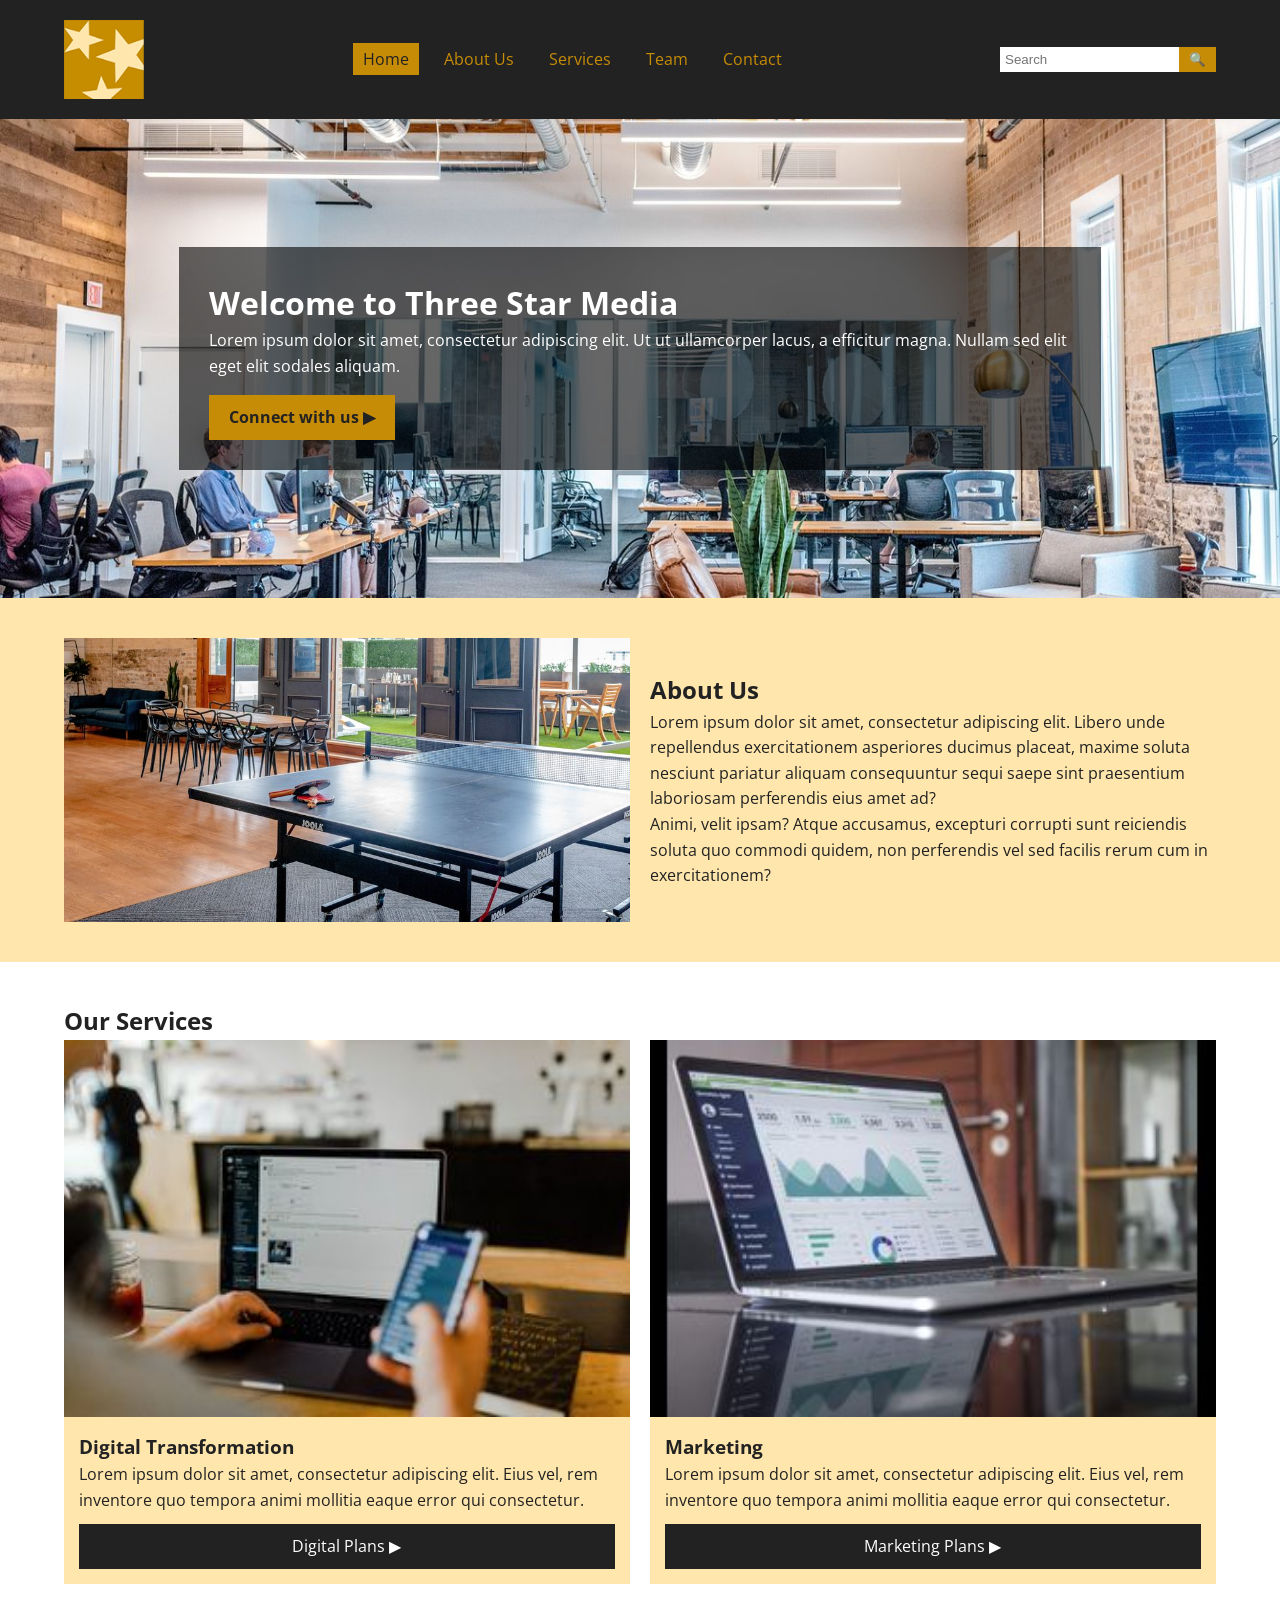
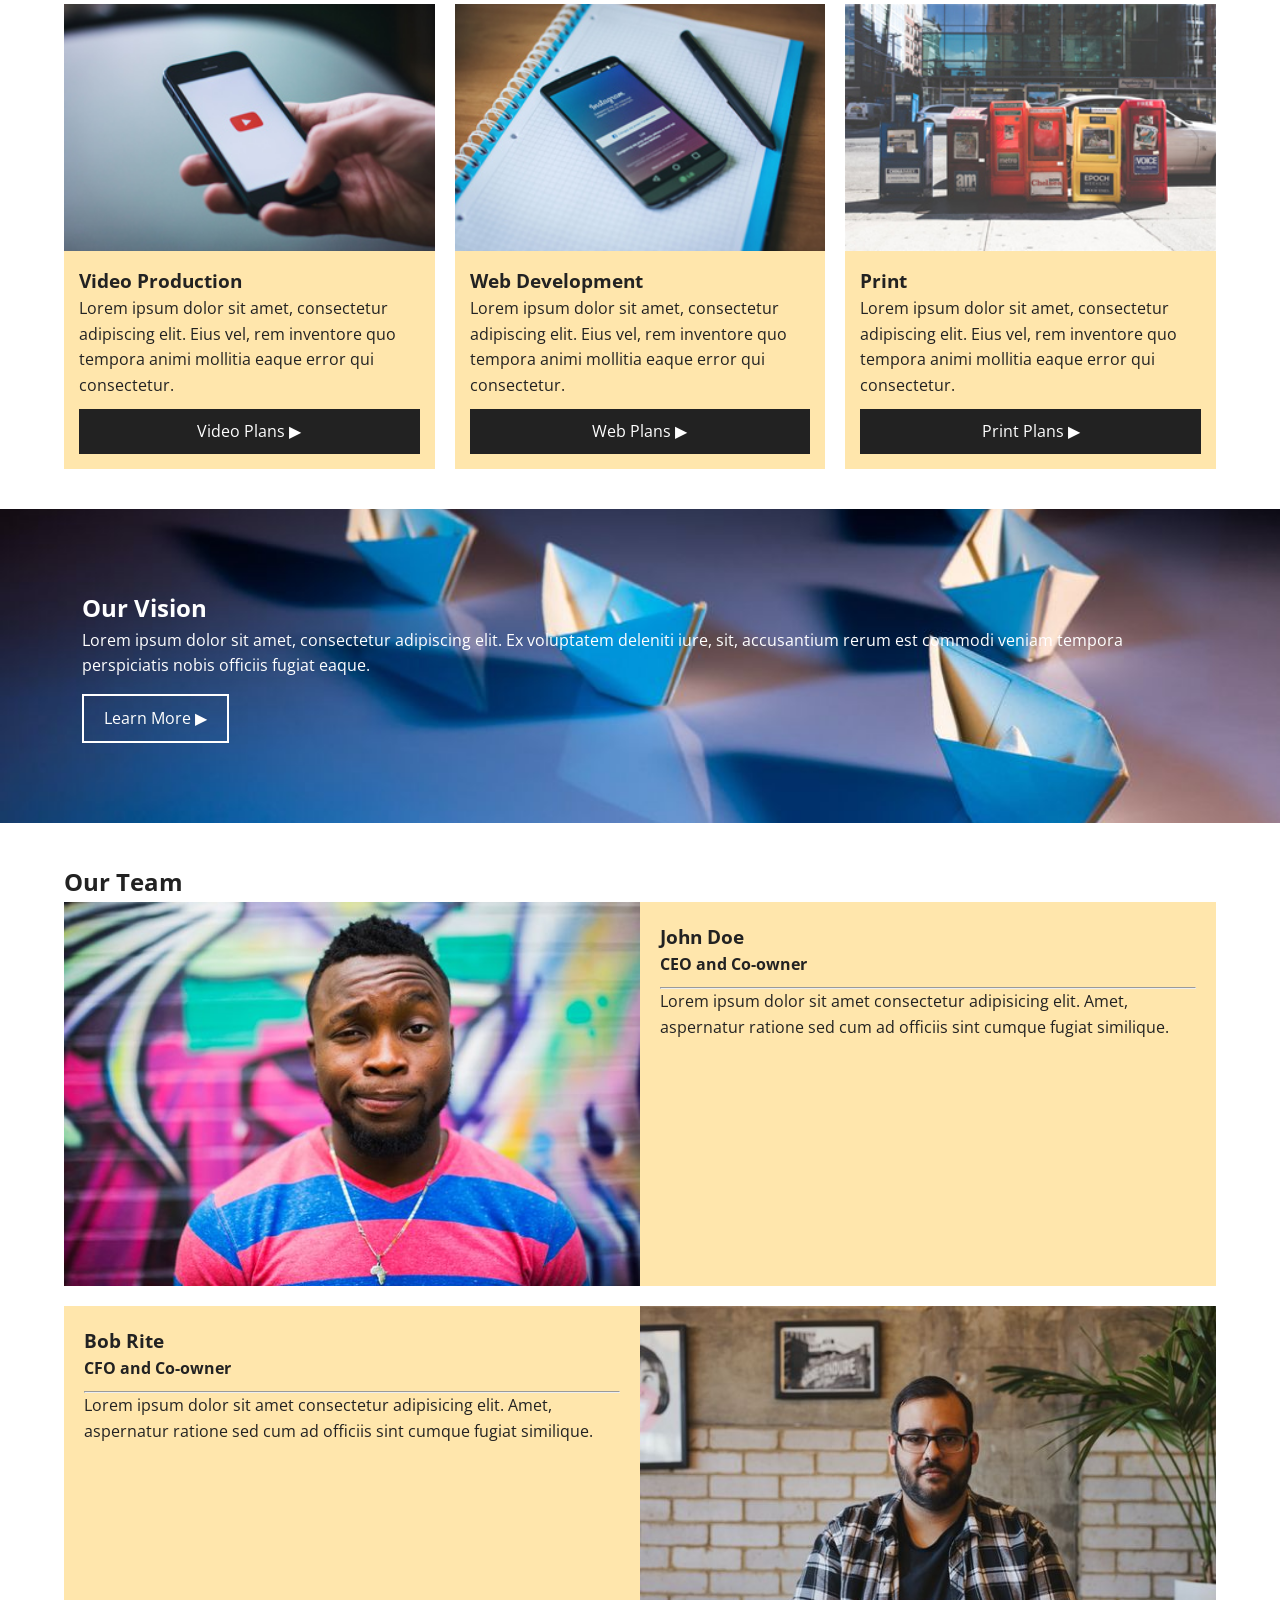
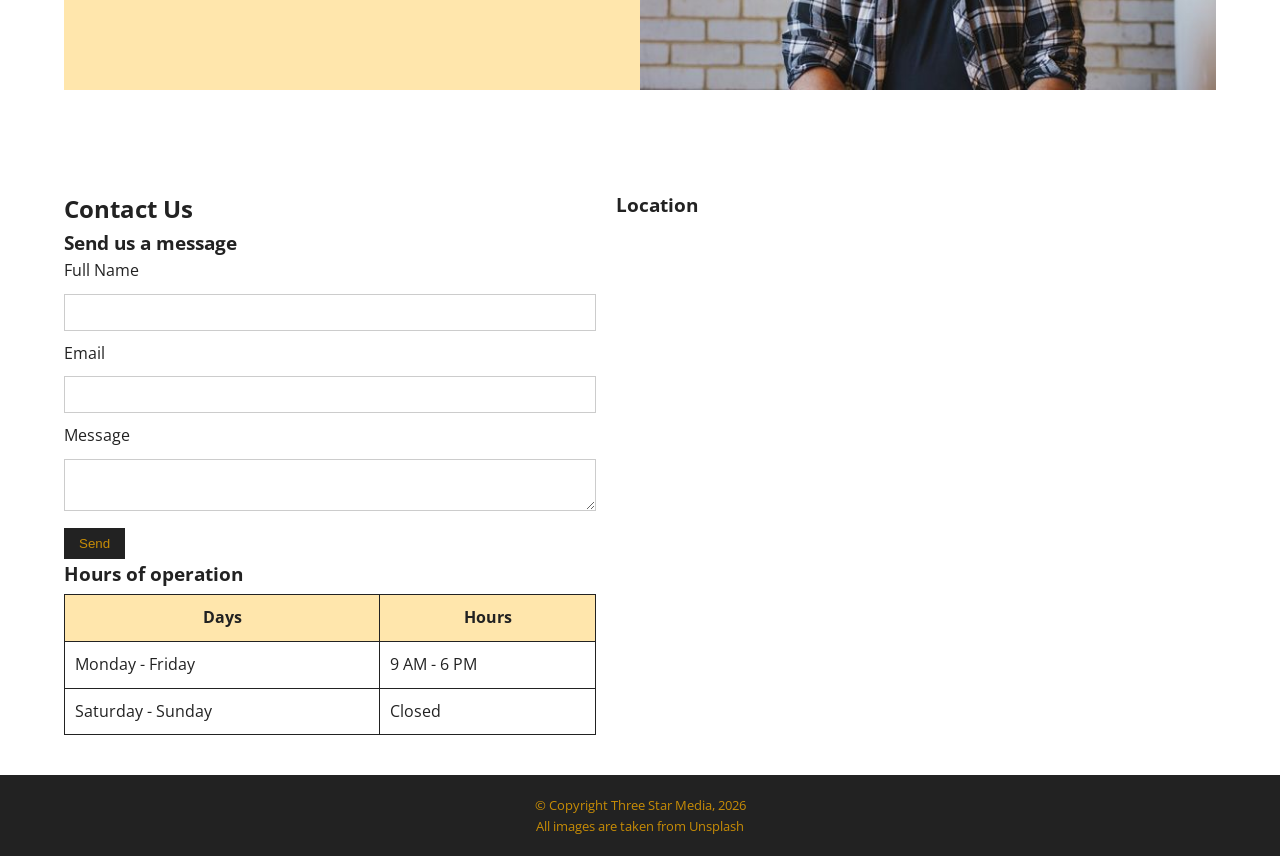
<file: final-project/index.html>
<!DOCTYPE html>
<html lang="en">
<head>
    <meta charset="UTF-8">
    <meta name="viewport" content="width=device-width, initial-scale=1.0">
    <title>Three Star Media</title>
    <link href="https://fonts.googleapis.com/css2?family=Open+Sans:wght@400;600;700&display=swap" rel="stylesheet">
    <link rel="stylesheet" href="css/main.css">
</head>
<body>

    <header class="main-header">
        <div class="container header-flex">
            <div class="logo">
                <img src="images/logo.png" alt="Three Star Media Logo">
            </div>
            <nav class="main-nav">
                <ul>
                    <li><a href="#" class="active">Home</a></li>
                    <li><a href="#">About Us</a></li>
                    <li><a href="#">Services</a></li>
                    <li><a href="#">Team</a></li>
                    <li><a href="#">Contact</a></li>
                </ul>
            </nav>
            <div class="search-container">
                <input type="text" placeholder="Search">
                <button type="submit">🔍</button>
            </div>
        </div>
    </header>

    <main>
        <section class="hero">
            <div class="container">
                <div class="hero-content">
                    <h1>Welcome to Three Star Media</h1>
                    <p>Lorem ipsum dolor sit amet, consectetur adipiscing elit. Ut ut ullamcorper lacus, a efficitur magna. Nullam sed elit eget elit sodales aliquam.</p>
                    <a href="#" class="btn-yellow">Connect with us ▶</a>
                </div>
            </div>
        </section>

        <section class="about">
            <div class="container about-grid">
                <img src="images/about-us.jpg" alt="About our office">
                <div class="about-text">
                    <h2>About Us</h2>
                    <p>Lorem ipsum dolor sit amet, consectetur adipiscing elit. Libero unde repellendus exercitationem asperiores ducimus placeat, maxime soluta nesciunt pariatur aliquam consequuntur sequi saepe sint praesentium laboriosam perferendis eius amet ad?</p>
                    <p>Animi, velit ipsam? Atque accusamus, excepturi corrupti sunt reiciendis soluta quo commodi quidem, non perferendis vel sed facilis rerum cum in exercitationem?</p>
                </div>
            </div>
        </section>

        <section class="services container">
            <h2>Our Services</h2>
            <div class="services-grid">
                <article class="service-card">
                    <img src="images/digital.jpg" alt="Digital Transformation">
                    <div class="card-body">
                        <h3>Digital Transformation</h3>
                        <p>Lorem ipsum dolor sit amet, consectetur adipiscing elit. Eius vel, rem inventore quo tempora animi mollitia eaque error qui consectetur.</p>
                        <a href="#" class="btn-dark">Digital Plans ▶</a>
                    </div>
                </article>

                <article class="service-card">
                    <img src="images/marketing.jpg" alt="Marketing">
                    <div class="card-body">
                        <h3>Marketing</h3>
                        <p>Lorem ipsum dolor sit amet, consectetur adipiscing elit. Eius vel, rem inventore quo tempora animi mollitia eaque error qui consectetur.</p>
                        <a href="#" class="btn-dark">Marketing Plans ▶</a>
                    </div>
                </article>

                <article class="service-card">
                    <img src="images/video.jpg" alt="Video Production">
                    <div class="card-body">
                        <h3>Video Production</h3>
                        <p>Lorem ipsum dolor sit amet, consectetur adipiscing elit. Eius vel, rem inventore quo tempora animi mollitia eaque error qui consectetur.</p>
                        <a href="#" class="btn-dark">Video Plans ▶</a>
                    </div>
                </article>

                <article class="service-card">
                    <img src="images/web.jpg" alt="Web Development">
                    <div class="card-body">
                        <h3>Web Development</h3>
                        <p>Lorem ipsum dolor sit amet, consectetur adipiscing elit. Eius vel, rem inventore quo tempora animi mollitia eaque error qui consectetur.</p>
                        <a href="#" class="btn-dark">Web Plans ▶</a>
                    </div>
                </article>

                <article class="service-card">
                    <img src="images/print.jpg" alt="Print">
                    <div class="card-body">
                        <h3>Print</h3>
                        <p>Lorem ipsum dolor sit amet, consectetur adipiscing elit. Eius vel, rem inventore quo tempora animi mollitia eaque error qui consectetur.</p>
                        <a href="#" class="btn-dark">Print Plans ▶</a>
                    </div>
                </article>
            </div>
        </section>

        <section class="vision">
            <div class="container">
                <h2>Our Vision</h2>
                <p>Lorem ipsum dolor sit amet, consectetur adipiscing elit. Ex voluptatem deleniti iure, sit, accusantium rerum est commodi veniam tempora perspiciatis nobis officiis fugiat eaque.</p>
                <a href="#" class="btn-outline">Learn More ▶</a>
            </div>
        </section>

        <section class="team container">
            <h2>Our Team</h2>
            <div class="team-wrapper">
                <article class="team-member">
                    <img src="images/john.jpg" alt="John Doe">
                    <div class="member-info">
                        <h3>John Doe</h3>
                        <p class="role">CEO and Co-owner</p>
                        <hr>
                        <p>Lorem ipsum dolor sit amet consectetur adipisicing elit. Amet, aspernatur ratione sed cum ad officiis sint cumque fugiat similique.</p>
                    </div>
                </article>

                <article class="team-member">
                    <img src="images/bob.jpg" alt="Bob Rite">
                    <div class="member-info">
                        <h3>Bob Rite</h3>
                        <p class="role">CFO and Co-owner</p>
                        <hr>
                        <p>Lorem ipsum dolor sit amet consectetur adipisicing elit. Amet, aspernatur ratione sed cum ad officiis sint cumque fugiat similique.</p>
                    </div>
                </article>
            </div>
        </section>

        <section class="contact container">
            <div class="contact-grid">
                <div class="contact-form">
                    <h2>Contact Us</h2>
                    <h3>Send us a message</h3>
                    <form>
                        <label>Full Name</label>
                        <input type="text">
                        <label>Email</label>
                        <input type="email">
                        <label>Message</label>
                        <textarea></textarea>
                        <button type="submit" class="btn-dark-small">Send</button>
                    </form>
                    <h3>Hours of operation</h3>
                    <table>
                        <thead>
                            <tr>
                                <th>Days</th>
                                <th>Hours</th>
                            </tr>
                        </thead>
                        <tbody>
                            <tr>
                                <td>Monday - Friday</td>
                                <td>9 AM - 6 PM</td>
                            </tr>
                            <tr>
                                <td>Saturday - Sunday</td>
                                <td>Closed</td>
                            </tr>
                        </tbody>
                    </table>
                </div>
                <div class="location-details">
                    <h3>Location</h3>
                    <iframe src="https://www.google.com/maps/embed?pb=!1m18!1m12!1m3!1d2803.990150494091!2d-75.76017288799716!3d45.349011090996186!2m3!1f0!2f0!3f0!3m2!1i1024!2i768!4f13.1!3m3!1m2!1s0x4cce07fde3c9a467%3A0xb368c3f179109015!2sAlgonquin%20College%20Building%20T%2C%20Woodroffe%20Avenue%2C%20Nepean%2C%20ON!5e0!3m2!1sen!2sca!4v1776822720013!5m2!1sen!2sca" width="600" height="450" style="border:0;" allowfullscreen="" loading="lazy" referrerpolicy="no-referrer-when-downgrade"></iframe>
                    
                </div>
            </div>
        </section>
    </main>

    <footer>
        <div class="container">
            <p>© Copyright Three Star Media, 2026</p>
            <p>All images are taken from Unsplash</p>
        </div>
    </footer>

</body>
</html>
</file>
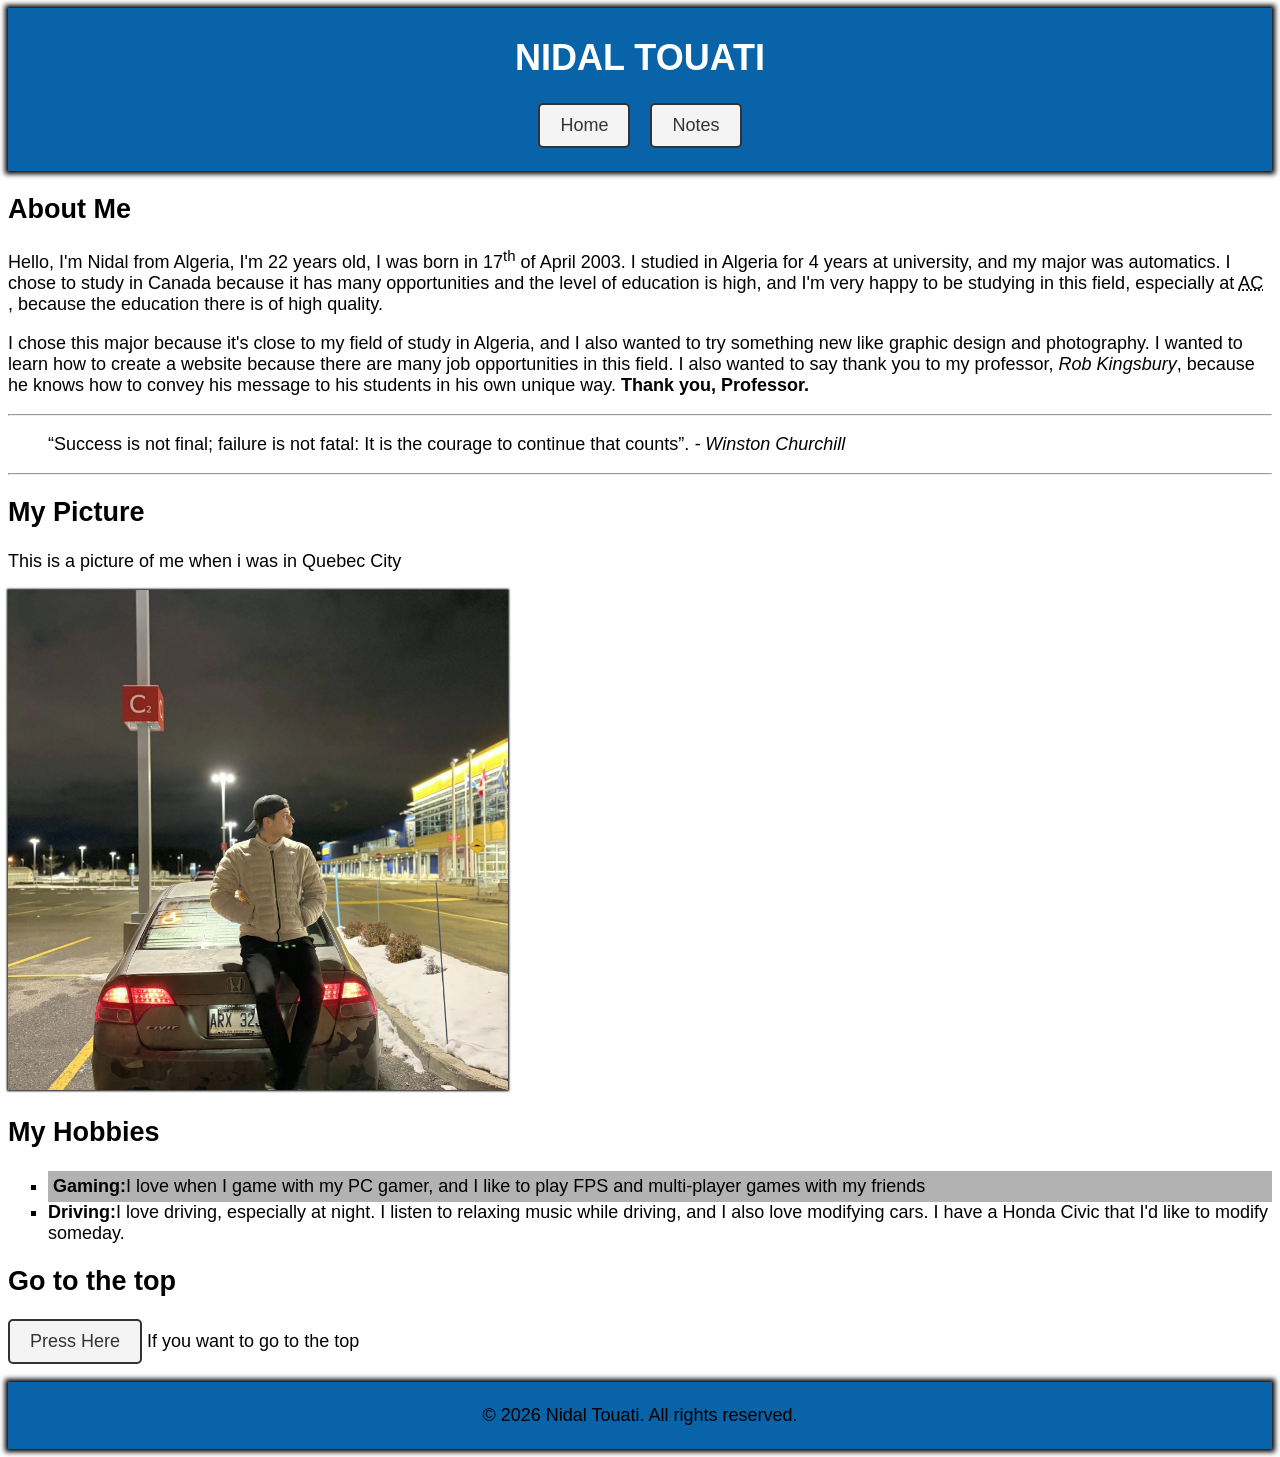
<file: html-assignment/index.html>
<!DOCTYPE html>
<html lang="en">
<head>
    <meta charset="UTF-8">
    <meta name="viewport" content="width=device-width, initial-scale=1.0">
    <title>Toua0011 HTML Assignment</title>
    <link href="css/main.css" rel="stylesheet">
</head>

<body id="aboutme">
    <header>
        <h1 class="site-title">Nidal Touati</h1>
        <nav>
            <ul>
                <li><a href="index.html" >Home</a></li>
                <li><a href="notes.html" >Notes</a></li>
            </ul>
            
        </nav>
        
    </header>
    

    <main>
        <article>
          <h2>About Me</h2>

          <p>Hello, I'm Nidal from Algeria, I'm 22 years old, I was born in 17<sup>th</sup> of April 2003. I studied in Algeria for 4 years at university, and my major was automatics. I chose to study in Canada because it has many opportunities and the level of education is high, and I'm very happy to be studying in this field, especially at <abbr title="Algonquin College">AC</abbr> , because the education there is of high quality.</p>

          <p>I chose this major because it's close to my field of study in Algeria, and I also wanted to try something new like graphic design and photography. I wanted to learn how to create a website because there are many job opportunities in this field. I also wanted to say thank you to my professor, <em>Rob Kingsbury</em>, because he knows how to convey his message to his students in his own unique way. <strong>Thank you, Professor.</strong></p>

        </article>
        <hr>
        <blockquote>
            <q>Success is not final; failure is not fatal: It is the courage to continue that counts</q>. <cite>- Winston Churchill </cite>
        </blockquote>
        <hr>

        <section>
            <h2>My Picture</h2>
            <p>This is a picture of me when i was in Quebec City</p>
            <img class="container" src="images/nidal-honda.jpeg" id="my-image" alt="picture of me in Quebec City">

        </section>
        <section>
            <h2>My Hobbies</h2>
            <ul class="hobbies-list">
                <li><strong>Gaming:</strong>I love when I game with my PC gamer, and I like to play FPS and multi-player games with my friends</li>
                <li><strong>Driving:</strong>I love driving, especially at night. I listen to relaxing music while driving, and I also love modifying cars. I have a Honda Civic that I'd like to modify someday.</li>
            </ul>
        </section>
                        
        <section>
            <h2>Go to the top</h2>
            <nav>
                <p><a href="#aboutme"> Press Here</a> If you want to go to the top </p>
            </nav>
            
        </section>

    </main>

    <footer>
        <p>&copy; 2026 Nidal Touati. All rights reserved.</p>
    </footer>


</body>
</html>
</file>
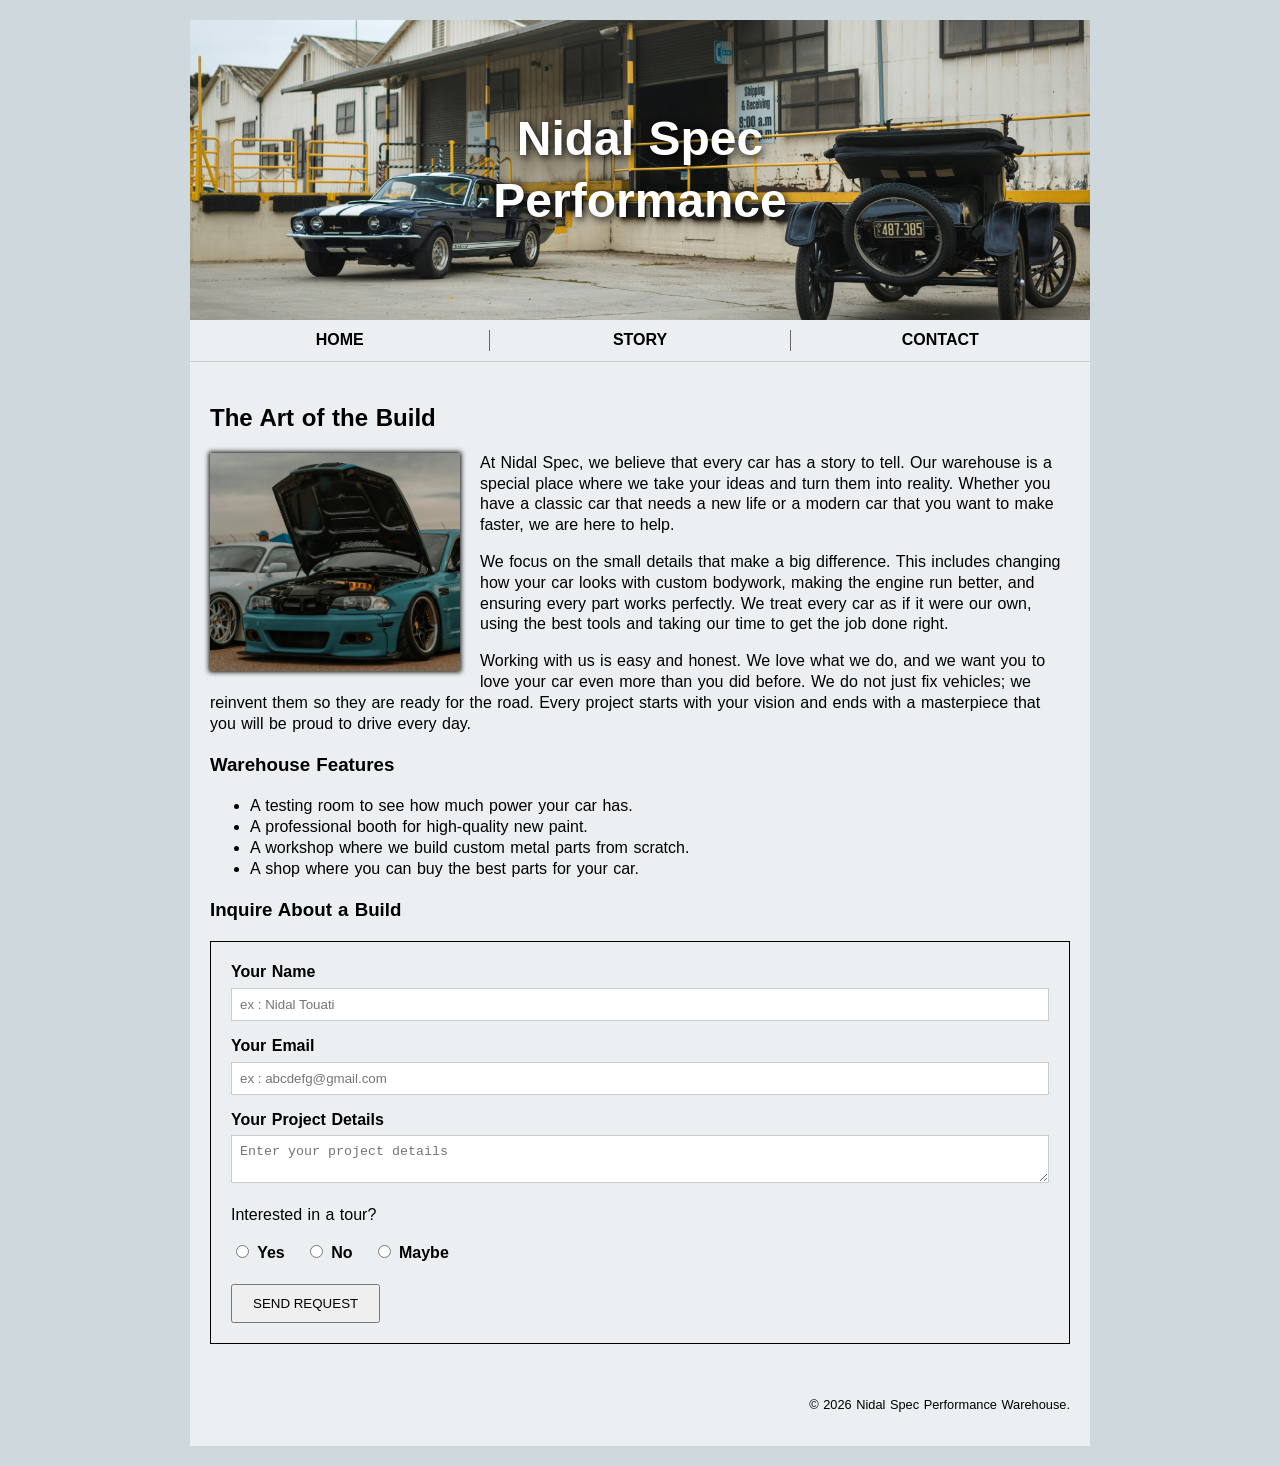
<file: midterm/index.html>
<!DOCTYPE html>
<html lang="en">
<head>
    <meta charset="UTF-8">
    <meta name="viewport" content="width=device-width, initial-scale=1.0">
    <title>Nidal Spec Performance | Custom Warehouse</title>
    <!-- External CSS file -->
    <link rel="stylesheet" href="css/main.css">
</head>
<body id="home">

    <div class="wrapper">
        <!-- header uses <img> tag for the image -->
        <header>
            <!-- Header image -->
            <img src="images/hero-car.jpg" alt="Custom car inside a warehouse" class="hero-img">

            <h1>Nidal Spec Performance</h1>
        </header>
        <!-- NAVIGATION -->
        <nav>
            <ul>
                <li><a href="#home">HOME</a></li>
                <li><a href="#story">STORY</a></li>
                <li><a href="#contact">CONTACT</a></li>
            </ul>
        </nav>
        <!-- MAIN CONTENT -->
        <main id="story">
            
            <article>
                <h2>The Art of the Build</h2>
                <img src="images/side-car.jpg" alt="Engine detail" id="side-img">
                <p>
                    At Nidal Spec, we believe that every car has a story to tell. Our warehouse is a special place where we take your ideas and turn them into reality. Whether you have a classic car that needs a new life or a modern car that you want to make faster, we are here to help.
                </p>
                <p>
                    We focus on the small details that make a big difference. This includes changing how your car looks with custom bodywork, making the engine run better, and ensuring every part works perfectly. We treat every car as if it were our own, using the best tools and taking our time to get the job done right.
                </p>
                <p>
                    Working with us is easy and honest. We love what we do, and we want you to love your car even more than you did before. We do not just fix vehicles; we reinvent them so they are ready for the road. Every project starts with your vision and ends with a masterpiece that you will be proud to drive every day.
                </p>
            </article>
            <!-- projects section -->
            <!-- Proper unordered list <ul><li> syntax -->
            <section>
                <h3>Warehouse Features</h3>
                <ul>
                    <li>A testing room to see how much power your car has.</li>
                    <li>A professional booth for high-quality new paint.</li>
                    <li>A workshop where we build custom metal parts from scratch.</li>
                    <li>A shop where you can buy the best parts for your car.</li>
                </ul>
            </section>

            <section>
                <h3>Inquire About a Build</h3>
                <!-- forms -->
                <form id="contact" action="#" method="post">
                    <div class="form-group">
                        <label for="user-name">Your Name</label>
                        <input type="text" id="user-name" name="user-name" placeholder="ex : Nidal Touati" required >
                    </div>

                    <div class="form-group">
                        <label for="user-email">Your Email</label>
                        <input type="email" id="user-email" name="user-email" placeholder="ex : abcdefg@gmail.com" required >
                    </div>

                    <div class="form-group">
                        <label for="user-msg">Your Project Details</label>
                        <textarea id="user-msg" name="user-msg" placeholder="Enter your project details" ></textarea>
                    </div>

                    <p>Interested in a tour?</p>
                    <div class="radio-group">
                        <label><input type="radio" id="tour-yes" name="tour" value="yes"> Yes</label>
                        <label><input type="radio" id="tour-no" name="tour" value="no"> No</label>
                        <label><input type="radio" id="tour-maybe" name="tour" value="maybe"> Maybe</label>
                    </div>
                    <!-- Submit button -->
                    <button type="submit" class="submit-btn">SEND REQUEST</button>
                </form>
            </section>
        </main>
        <!-- footer -->
        <footer>
            <p>&copy; 2026 Nidal Spec Performance Warehouse.</p>
        </footer>
    </div>

</body>
</html>
</file>
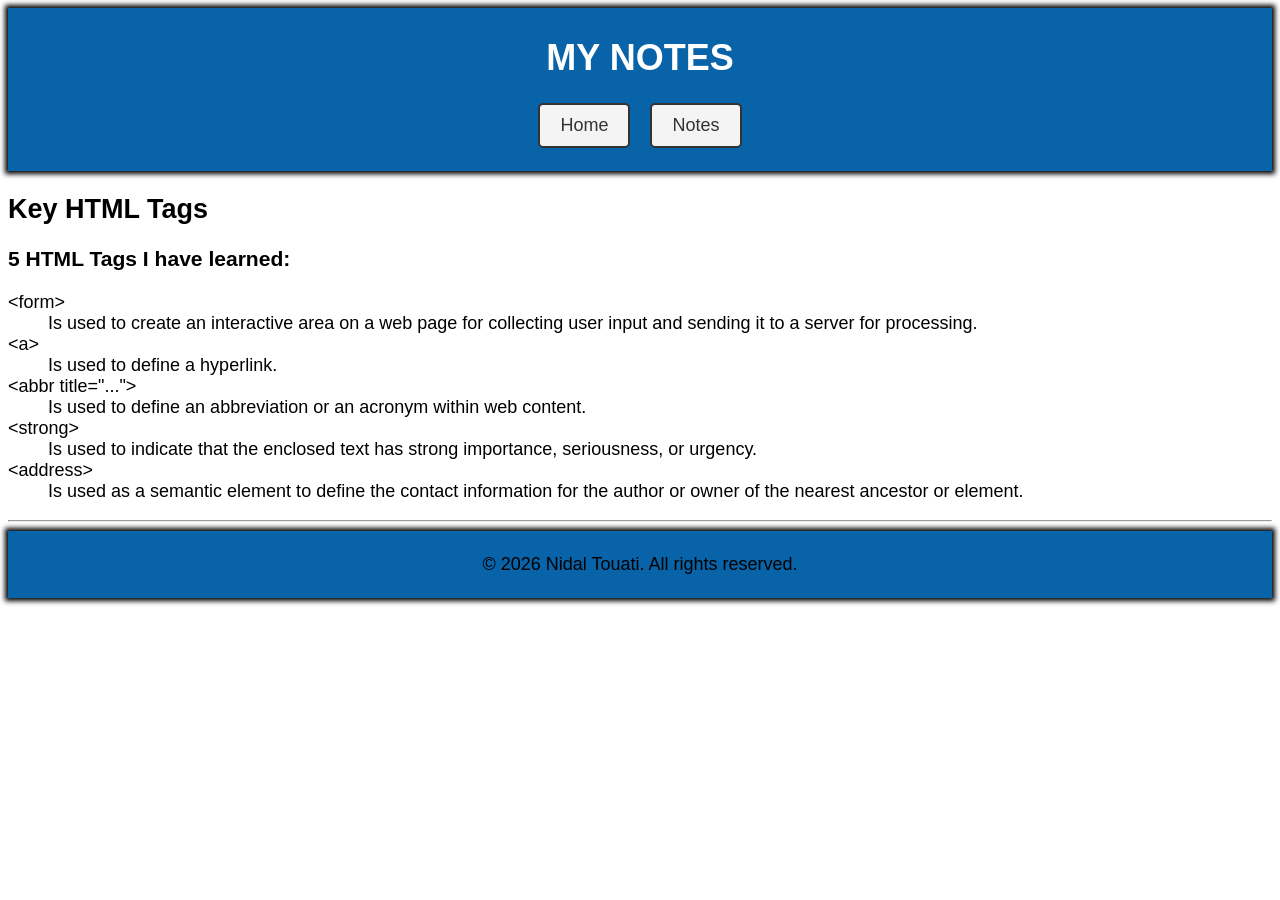
<file: html-assignment/notes.html>
<!DOCTYPE html>
<html lang="en">
<head>
    <meta charset="UTF-8">
    <meta name="viewport" content="width=device-width, initial-scale=1.0">
    <title>HTML Notes</title>
    <link href="css/main.css" rel="stylesheet">
</head>
<body>
    <header>
        <h1 class="stayl">MY NOTES</h1>
        <nav>
            <ul>
                <li><a href="index.html" >Home</a></li>
                <li><a href="notes.html" >Notes</a></li>
            </ul>
            
        </nav>
        
    </header>

    <main>
        <h2>Key HTML Tags</h2>
        <section>
            <h3> 5 HTML Tags I have learned:</h3>
            <dl>
                <dt>&lt;form&gt;</dt>
                <dd>Is used to create an interactive area on a web page for collecting user input and sending it to a server for processing.</dd>

                <dt>&lt;a&gt;</dt>
                <dd>Is used to define a hyperlink.</dd>

                <dt>&lt;abbr title="..."&gt;</dt>
                <dd>Is used to define an abbreviation or an acronym within web content.</dd>

                <dt>&lt;strong&gt;</dt>
                <dd>Is used to indicate that the enclosed text has strong importance, seriousness, or urgency.</dd>

                <dt>&lt;address&gt;</dt>
                <dd>Is used as a semantic element to define the contact information for the author or owner of the nearest ancestor or element.</dd>
            </dl>
        </section>

    </main>
    <hr>
    <footer>
        <p>&copy; 2026 Nidal Touati. All rights reserved.</p>
    </footer>
</body>
</html>
</file>
<file: final-project/css/main.css>
/* RESET */
* {
    margin: 0;
    padding: 0;
    box-sizing: border-box;
}

/* BASE */
body {
    font-family: 'Open Sans', sans-serif;
    color: #222;
    line-height: 1.6;
}

img {
    width: 100%;
    display: block;
}

.container {
    width: 90%;
    max-width: 1200px;
    margin: auto;
}

/* HEADER */
header {
    background: #222;
    padding: 20px 0;
}

.header-flex {
    display: flex;
    flex-direction: column;
    align-items: center;
    gap: 15px;
}

.logo img {
    width: 80px;
}

nav ul {
    display: flex;
    list-style: none;
    gap: 15px;
}

nav a {
    color: #c78c06;
    text-decoration: none;
    padding: 5px 10px;
}

nav a.active {
    background: #c78c06;
    color: #222;
}

/* SEARCH */
.search-container {
    display: flex;
}

.search-container input {
    padding: 5px;
    border: none;
}

.search-container button {
    background: #c78c06;
    border: none;
    padding: 5px 10px;
    cursor: pointer;
}

/* HERO */
.hero {
    background: url('../images/main-banner.jpg') center/cover no-repeat;
    padding: 10%;
}

.hero-content {
    background: rgba(0,0,0,0.6);
    color: white;
    padding: 30px;
    max-width: 5000px;
}

.hero h1 {
    font-size: 2rem;
}

.btn-yellow {
    display: inline-block;
    margin-top: 15px;
    background: #c78c06;
    color: #222;
    padding: 10px 20px;
    text-decoration: none;
    font-weight: bold;
}

/* ABOUT */
.about {
    background: #ffe6ac;
    padding: 40px 0;
}

.about-grid {
    display: grid;
    gap: 20px;
}

/* SERVICES */
.services {
    padding: 40px 0;
}

.services-grid {
    display: grid;
    gap: 20px;
}

.service-card {
    background: #ffe6ac;
}

.card-body {
    padding: 15px;
}

.btn-dark {
    display: block;
    text-align: center;
    background: #222;
    color: white;
    padding: 10px;
    text-decoration: none;
    margin-top: 10px;
}

/* VISION */
.vision {
    background: url('../images/vision.jpg') center/cover no-repeat;
    color: white;
    text-align: left;
    padding: 80px 20px;
}

.btn-outline {
    display: inline-block;
    margin-top: 15px;
    border: 2px solid white;
    color: white;
    padding: 10px 20px;
    text-decoration: none;
}

/* TEAM */
.team {
    padding: 40px 0;
}

.team-member {
    margin-bottom: 20px;
}

.member-info {
    background: #ffe6ac;
    padding: 20px;
}

.role {
    font-weight: bold;
    margin-bottom: 10px;
}

/* CONTACT */
.contact {
    padding: 40px 0;
}

.contact-grid {
    display: grid;
    gap: 20px;
}

.contact-form input,
.contact-form textarea {
    width: 100%;
    padding: 10px;
    margin: 10px 0;
    border: 1px solid #ccc;
}

.btn-dark-small {
    background: #222;
    color: #c78c06;
    padding: 8px 15px;
    border: none;
}

/* TABLE */
table {
    width: 100%;
    border-collapse: collapse;
    margin-top: 5px;
}

th, td {
    border: 1px solid #222;
    padding: 10px;
}

th {
    background: #ffe6ac;
}

/* FOOTER */
footer {
    background: #222;
    color: #c78c06;
    text-align: center;
    padding: 20px 0;
    font-size: 0.8rem;
}



/* DESKTOP */
@media (min-width: 760px) {

    .header-flex {
        flex-direction: row;
        justify-content: space-between;
    }

    .about-grid {
        grid-template-columns: 1fr 1fr;
        align-items: center;
    }

    /* SERVICES LAYOUT (2 TOP, 3 BOTTOM) */
    .services-grid {
        grid-template-columns: repeat(6, 1fr);
    }

    .service-card:nth-child(1),
    .service-card:nth-child(2) {
        grid-column: span 3;
    }

    .service-card:nth-child(3),
    .service-card:nth-child(4),
    .service-card:nth-child(5) {
        grid-column: span 2;
    }

    /* TEAM */
    .team-member {
        display: flex;
    }

    .team-member img,
    .member-info {
        width: 50%;
    }

    .team-member:nth-child(even) {
        flex-direction: row-reverse;
    }

    /* CONTACT */
    .contact-grid {
        grid-template-columns: 1fr 1fr;
    }
}

/*PHONE VERSION*/
@media (max-width: 600px) {

    /* HEADER */
    .header-flex {
        flex-direction: column;
        align-items: center;
    }

    nav ul {
        flex-direction: column;
        align-items: center;
        gap: 10px;
    }

    .search-container {
        width: 100%;
        justify-content: center;
    }

    .search-container input {
        width: 70%;
    }

    /* HERO */
    .hero {
        padding: 60px 0;
    }

    .hero h1 {
        font-size: 1.6rem;
    }

    .hero-content {
        padding: 15px;
    }

    /* ABOUT */
    .about-grid {
        grid-template-columns: 1fr;
    }

    /* SERVICES */
    .services-grid {
        grid-template-columns: 1fr;
    }

    /* TEAM */
    .team-member {
        display: block;
    }

    .team-member img,
    .member-info {
        width: 100%;
    }

    /* CONTACT */
    .contact-grid {
        grid-template-columns: 1fr;
    }

    /* TABLE */
    table {
        font-size: 0.9rem;
    }

    /* BUTTONS */
    .btn-yellow,
    .btn-dark,
    .btn-outline {
        width: 100%;
    }
}
</file>
<file: html-assignment/css/main.css>
body {
  font-family: 'Arial', sans-serif; 
  font-size: 18px;                
}

header, footer {
  background-color: #0963a8;
  padding: 5px;
  text-align: center;
  box-shadow: 0 0 5px 3px rgb(0, 0, 0);   
               
}

.site-title {
  color: #ffffff;
  text-transform: uppercase; 
}

.container{
  max-width: 500px;
  width: 100%;
}
.stayl{
  color: #ffffff;
  text-transform: uppercase;
  
}



#my-image {
  box-shadow: 0 0 2px 1px black;
}


.hobbies-list {
  list-style-type: square;
}

.hobbies-list li:nth-child(odd) {
  background-color: #b2b2b2;
  padding: 5px; 
              
}

nav ul {
  display: flex;            
  justify-content: center;
  gap: 20px;  
  list-style-type: none;
  padding: 0;
}

nav a {
  text-decoration: none;       
  background-color: #f4f4f4;   
  border: 2px solid #333;      
  padding: 10px 20px;          
  color: #333;                 
  display: inline-block;       
  border-radius: 5px;          
}


nav a:hover, nav a:focus {
  background-color: #333;      
  color: white;                
  outline: none;               
}
</file>
<file: midterm/css/main.css>
/* General Styles for the entire page */
body {
    background-color: #cfd8dc; 
    font-family: Arial, sans-serif;
    margin: 0;
    padding: 20px;
}

/* Wrapper to center content and set the layout width */
.wrapper {
    max-width: 900px;
    margin: 0 auto;
    background-color: #eceff1;
    word-spacing: 1px;
    line-height: 1.3;
}

/* Header Section: Setting up the hero image and title overlay */
header {
    position: relative; 
    text-align: center;
}

.hero-img {
    width: 100%;
    height: 300px;
    object-fit: cover;
    display: block;
}

/* Centering the H1 text over the hero image */
header h1 {
    position: absolute;
    top: 50%;
    left: 50%;
    transform: translate(-50%, -50%);
    color: white;
    margin: 0;
    font-size: 3rem;
    text-shadow: 2px 2px 8px black;
}

/* Navigation Menu: Styled to stick to the top when scrolling */
nav {
    position: sticky;
    top: 0;
    z-index: 1000;
    background-color: #eceff1;
    border-bottom: 1px solid #ccc;
}

nav ul {
    list-style-type: none;
    padding: 10px 0;
    margin: 0;
    display: flex; 
}

nav ul li {
    flex: 1;
    text-align: center;
    border-right: 1px solid #666;
}

/* Removing the border from the last navigation link */
nav ul li:last-child {
    border-right: none;
}

nav ul li a {
    text-decoration: none;
    color: #000;
    font-weight: bold;
}

/* Main Content Area */
main {
    padding: 20px;
}

/* Side Image: Floating the image so text wraps around it */
#side-img {
    float: left;
    width: 250px;
    margin-right: 20px;
    margin-bottom: 10px;
    box-shadow: 0 0 5px 1px black;
}

/* Contact Form Container */
#contact {
    background-color: #eceff1;
    padding: 20px;
    border: 1px solid black; 
}

.form-group {
    margin-bottom: 15px;
}

/* Styling labels to appear above the input fields */
label {
    display: block;
    margin-bottom: 5px;
    font-weight: bold;
}

/* Input and Textarea formatting */
input[type="text"], 
input[type="email"], 
textarea {
    width: 100%;
    padding: 8px;
    box-sizing: border-box; 
    border: 1px solid #ccc;
}

/* Radio Button Group: Aligned horizontally using Flexbox */
.radio-group {
    display: flex;
    gap: 20px;
    margin-top: 10px;
}

/* Submit Button Styles */
.submit-btn {
    margin-top: 15px;
    padding: 10px 20px;
    cursor: pointer;    
}

/* Footer Section: Aligned to the right */
footer {
    text-align: right;
    padding: 20px;
    font-size: 0.8rem;
    color: black;
}
</file>
